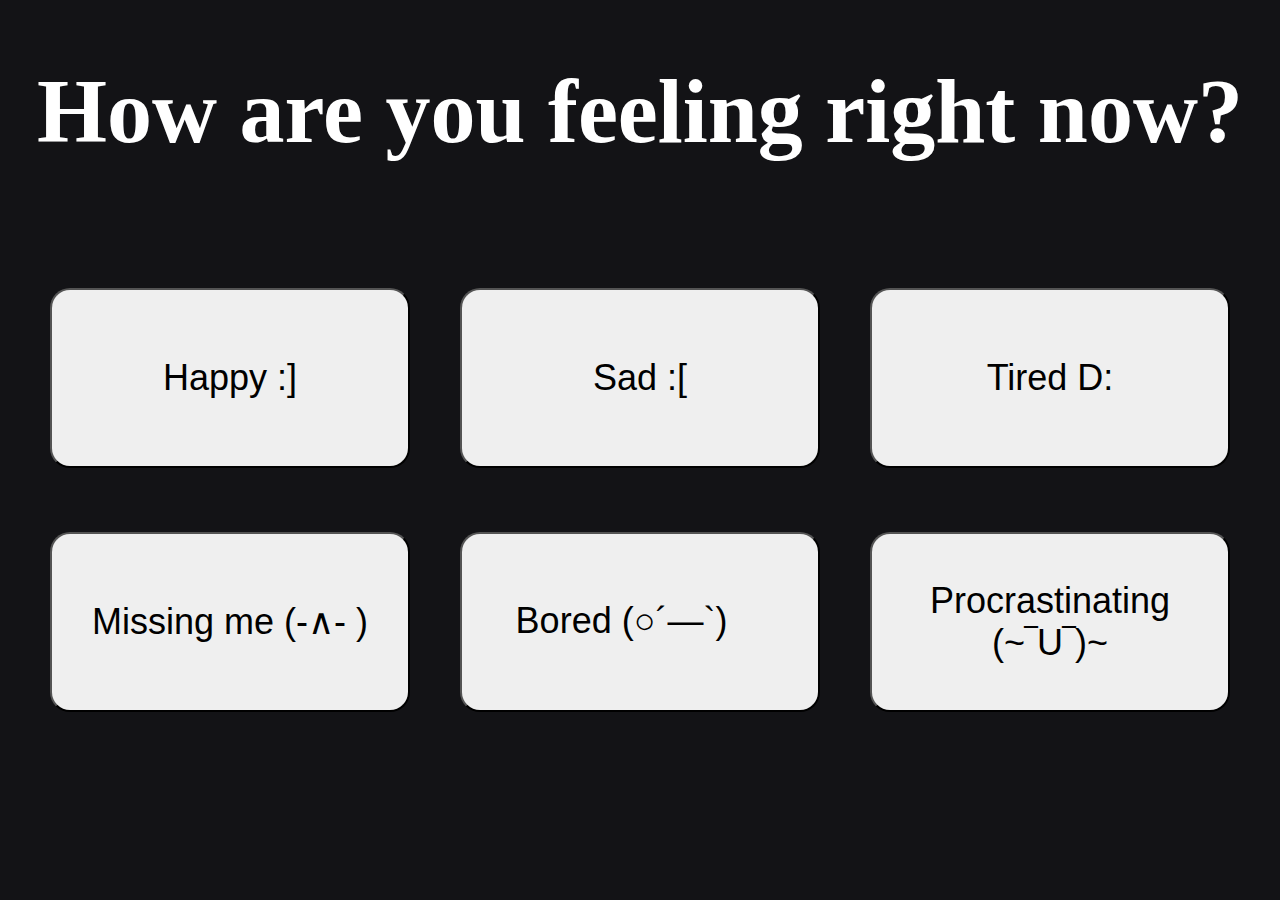
<file: index.html>
<!DOCTYPE html>
<html lang="en">
<head>
    <meta charset="UTF-8">
    <meta name="viewport" content="width=device-width, initial-scale=1.0">
    <title>Testing</title>
    <link rel="stylesheet" href="style.css">
</head>
<body>
    <section class="topques">
        <h1>How are you feeling right now?</h1>
    </section>

    <section class="choices">
        <button class="buttons" onclick="window.location.href='happy.html'">Happy :]</button>
        <button class="buttons" onclick="window.location.href='sad.html'">Sad :[</button>
        <button class="buttons" onclick="window.location.href='tired.html'">Tired D:</button>
    </section>
    <section class="choices">
        <button class="buttons" onclick="window.location.href='missing me.html'">Missing me (-∧- )</button>
        <button class="buttons" onclick="window.location.href='bored.html'">Bored (○´―`)ゞ</button>
        <button class="buttons" onclick="window.location.href='procrastinating.html'">Procrastinating (~‾U‾)~</button>
    </section>
</body>
</html>
</file>
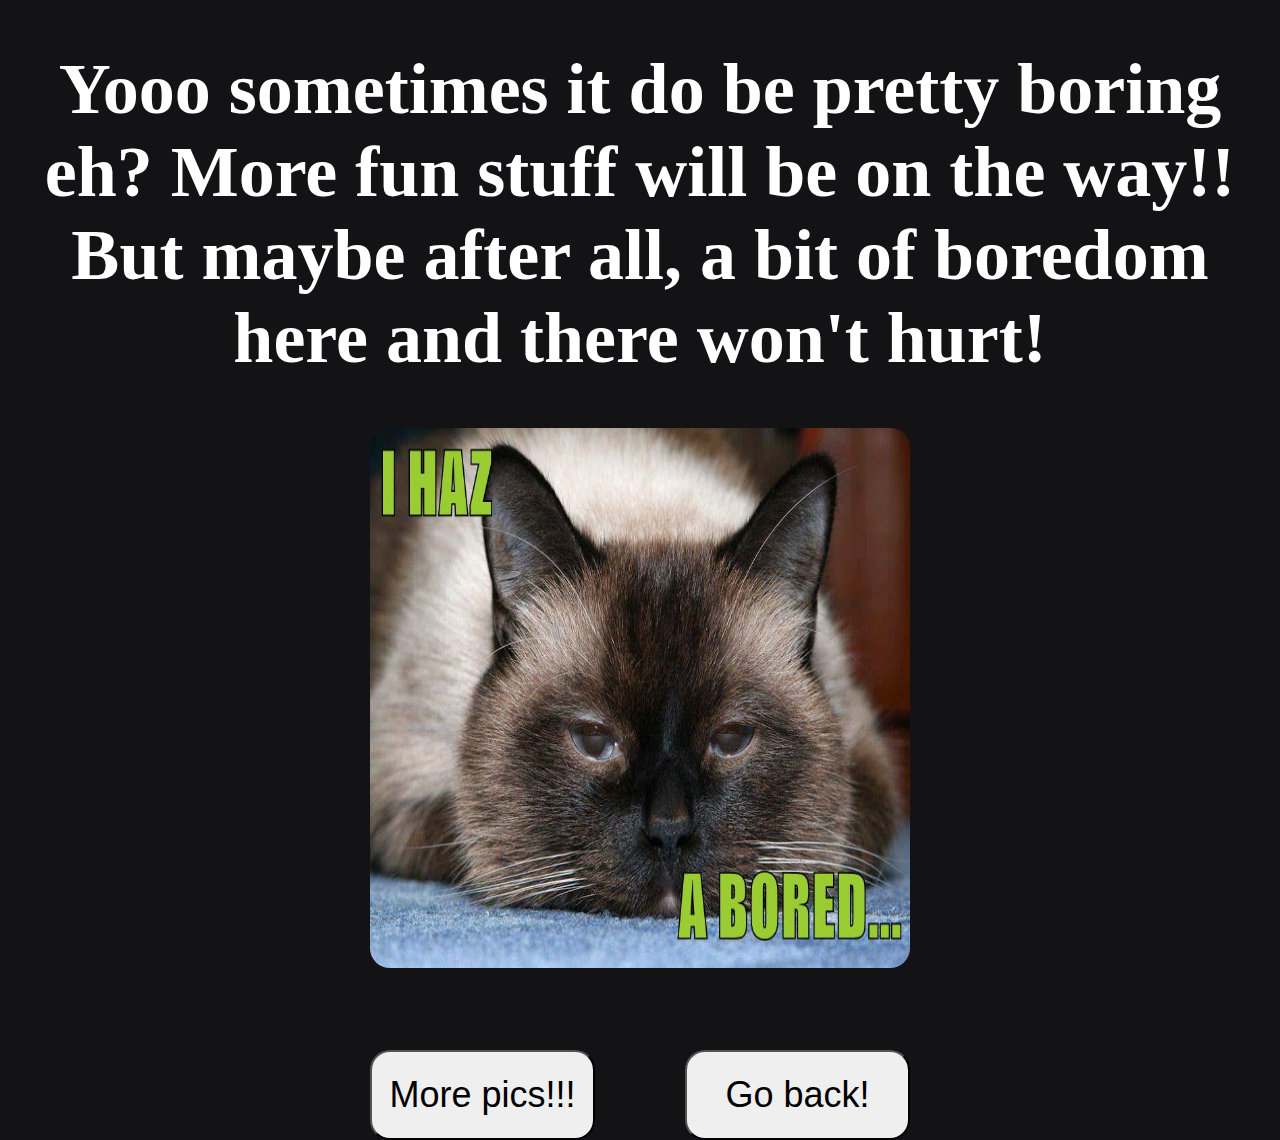
<file: bored.html>
<!DOCTYPE html>
<html lang="en">
<head>
    <meta charset="UTF-8">
    <meta name="viewport" content="width=device-width, initial-scale=1.0">
    <title>Testing</title>
    <link rel="stylesheet" href="answer.css">
    <script defer src="bored.js"></script>
</head>
<body>
    <section class="topques">
        <h1>Yooo sometimes it do be pretty boring eh? More fun stuff will be on the way!! But maybe after all, a bit of boredom here and there won't hurt!</h1>
    </section>

    <div class="picplace">
        <img src="Pics/chan/bored.jpg" id="pic"></img>
    </div>
    <div class="actions">
        <button class="buttons" onclick="changeImage()">More pics!!!</button>
        <button class="buttons" onclick="window.location.href='index.html'">Go back!</button>
    </div>


</body>
</html>
</file>
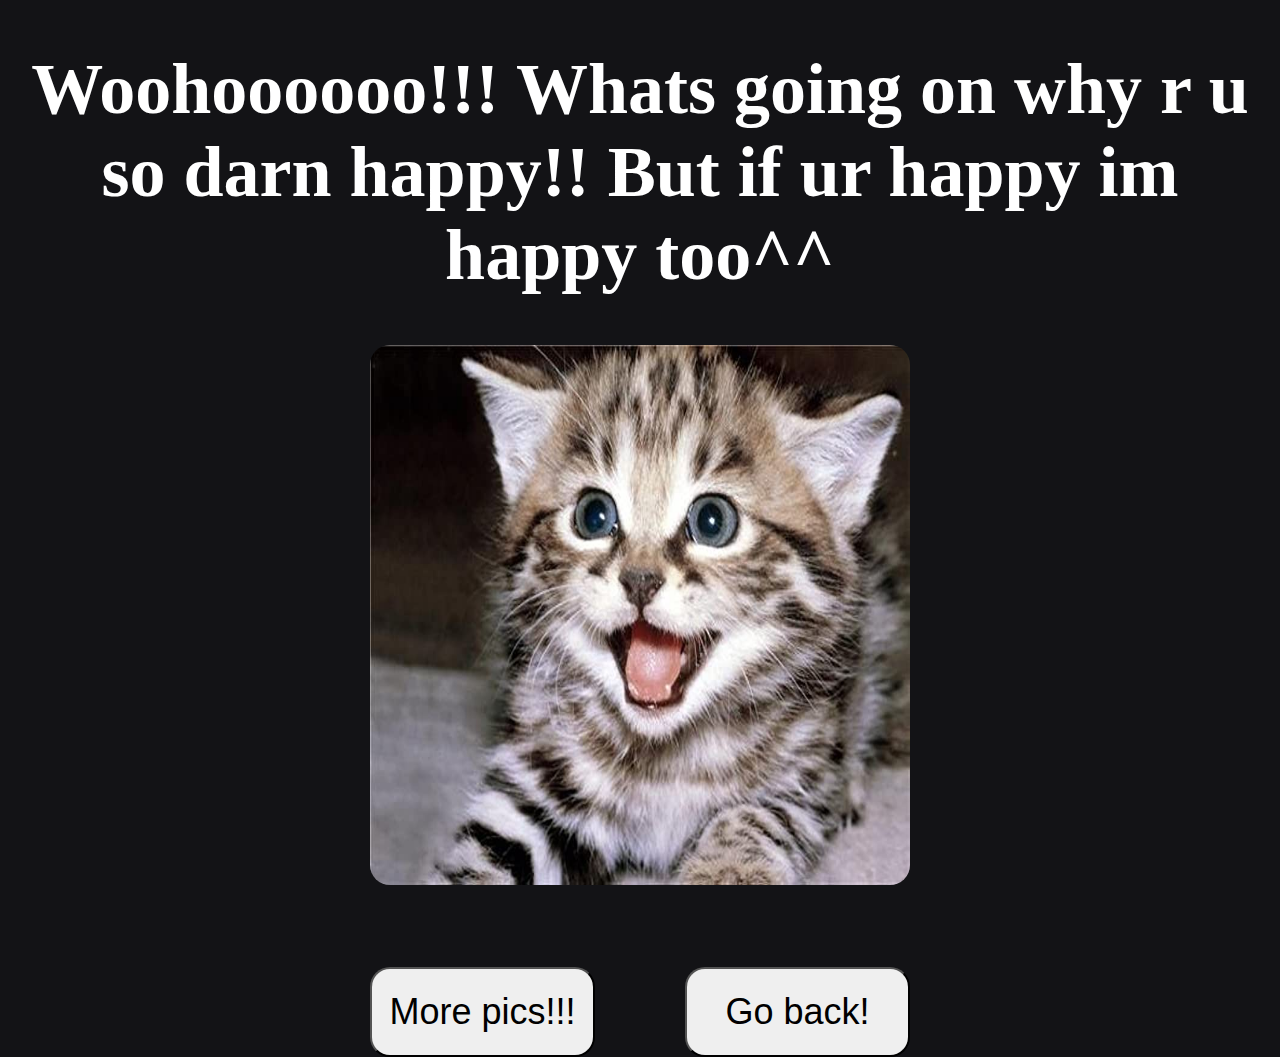
<file: happy.html>
<!DOCTYPE html>
<html lang="en">
<head>
    <meta charset="UTF-8">
    <meta name="viewport" content="width=device-width, initial-scale=1.0">
    <title>Testing</title>
    <link rel="stylesheet" href="answer.css">
    <script defer src="happy.js"></script>
</head>
<body>
    <section class="topques">
        <h1>Woohoooooo!!! Whats going on why r u so darn happy!! But if ur happy im happy too^^</h1>
    </section>

    <div class="picplace">
        <img src="Pics/vui/vui.jpg" id="pic"></img>
    </div>
    <div class="actions">
        <button class="buttons" onclick="changeImage()">More pics!!!</button>
        <button class="buttons" onclick="window.location.href='index.html'">Go back!</button>
    </div>


</body>
</html>
</file>
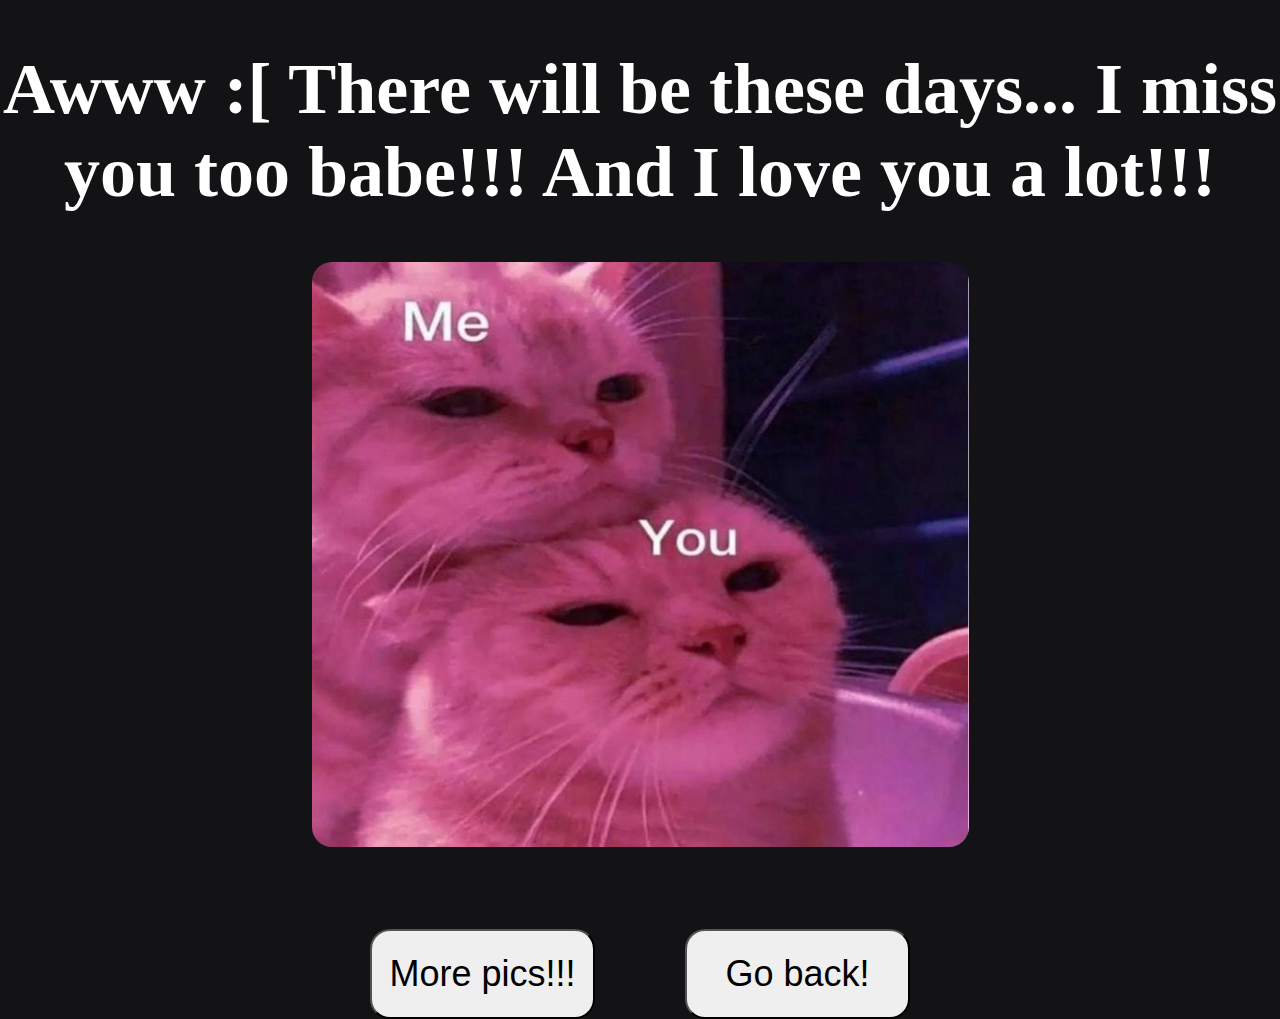
<file: missing me.html>
<!DOCTYPE html>
<html lang="en">
<head>
    <meta charset="UTF-8">
    <meta name="viewport" content="width=device-width, initial-scale=1.0">
    <title>Testing</title>
    <link rel="stylesheet" href="missing me.css">
    <script defer src="missing me.js"></script>
</head>
<body>
    <section class="topques">
        <h1>Awww :[ There will be these days... I miss you too babe!!! And I love you a lot!!!</h1>
    </section>

    <div class="picplace">
        <img src="Pics/us/us.jpeg" id="pic"></img>
    </div>
    <div class="actions">
        <button class="buttons" onclick="changeImage()">More pics!!!</button>
        <button class="buttons" onclick="window.location.href='index.html'">Go back!</button>
    </div>


</body>
</html>
</file>
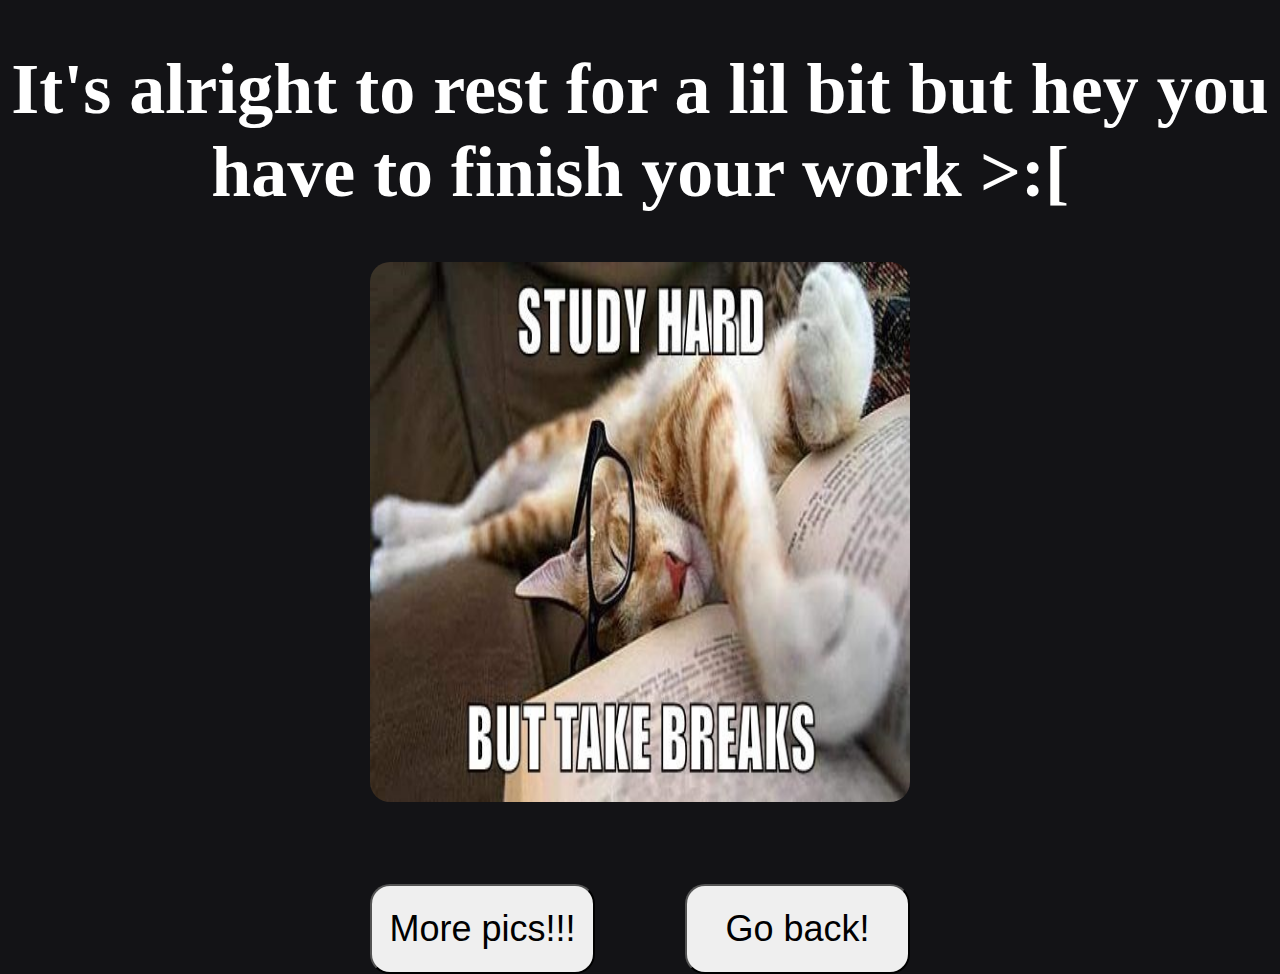
<file: procrastinating.html>
<!DOCTYPE html>
<html lang="en">
<head>
    <meta charset="UTF-8">
    <meta name="viewport" content="width=device-width, initial-scale=1.0">
    <title>Testing</title>
    <link rel="stylesheet" href="answer.css">
    <script defer src="procrastinating.js"></script>
</head>
<body>
    <section class="topques">
        <h1>It's alright to rest for a lil bit but hey you have to finish your work >:[</h1>
    </section>

    <div class="picplace">
        <img src="Pics/hocbai/hanhocbai.jpg" id="pic"></img>
    </div>
    <div class="actions">
        <button class="buttons" onclick="changeImage()">More pics!!!</button>
        <button class="buttons" onclick="window.location.href='index.html'">Go back!</button>
    </div>


</body>
</html>
</file>
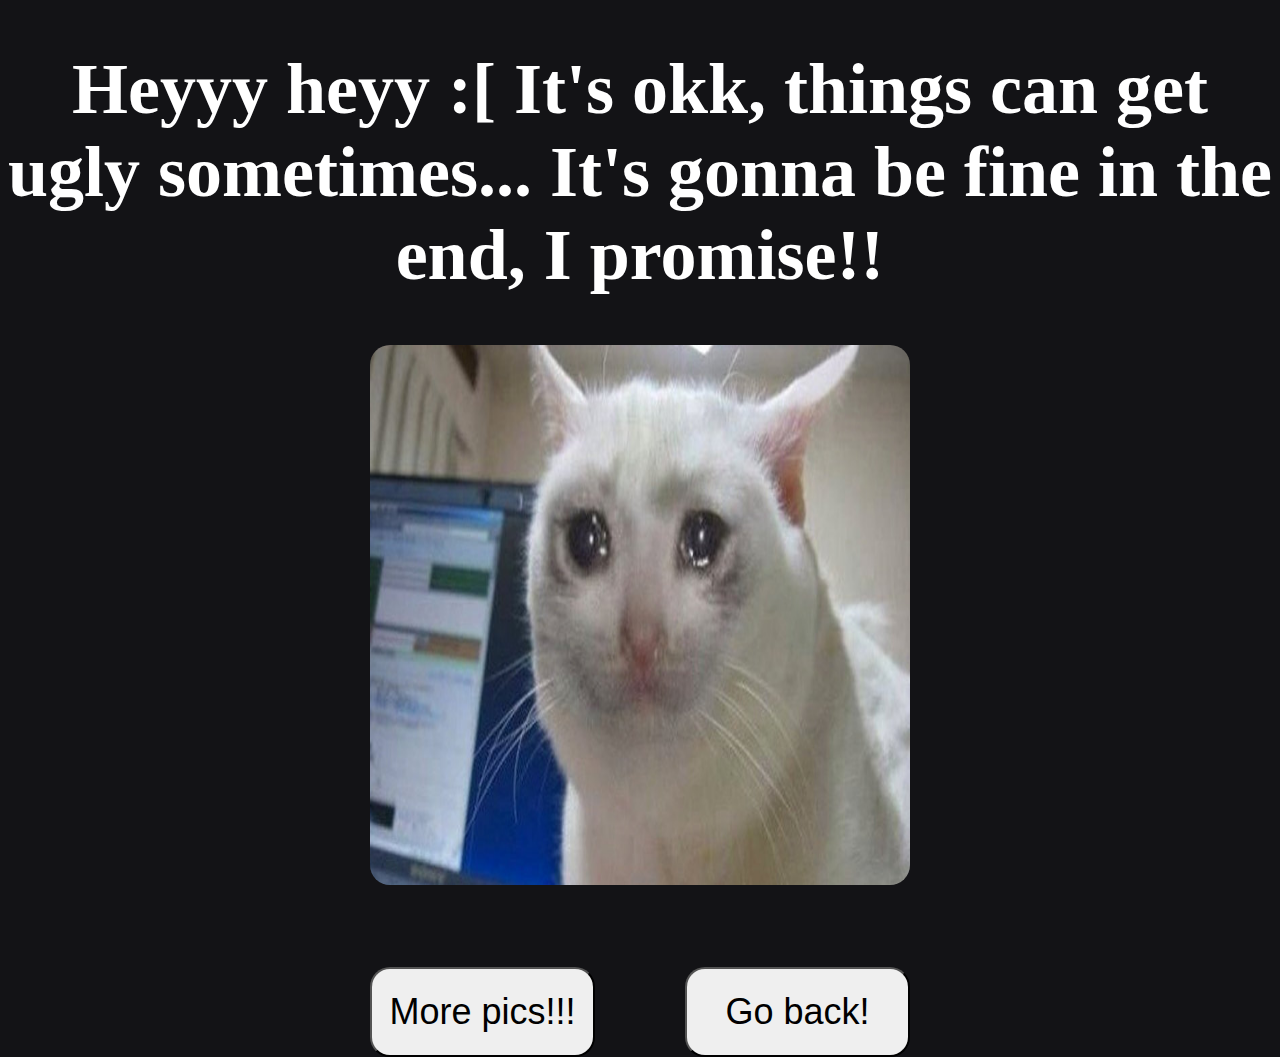
<file: sad.html>
<!DOCTYPE html>
<html lang="en">
<head>
    <meta charset="UTF-8">
    <meta name="viewport" content="width=device-width, initial-scale=1.0">
    <title>Testing</title>
    <link rel="stylesheet" href="answer.css">
    <script defer src="sad.js"></script>
</head>
<body>
    <section class="topques">
        <h1>Heyyy heyy :[ It's okk, things can get ugly sometimes... It's gonna be fine in the end, I promise!!</h1>
    </section>

    <div class="picplace">
        <img src="Pics/sad/sad.jpg" id="pic"></img>
    </div>
    <div class="actions">
        <button class="buttons" onclick="changeImage()">More pics!!!</button>
        <button class="buttons" onclick="window.location.href='index.html'">Go back!</button>
    </div>


</body>
</html>
</file>
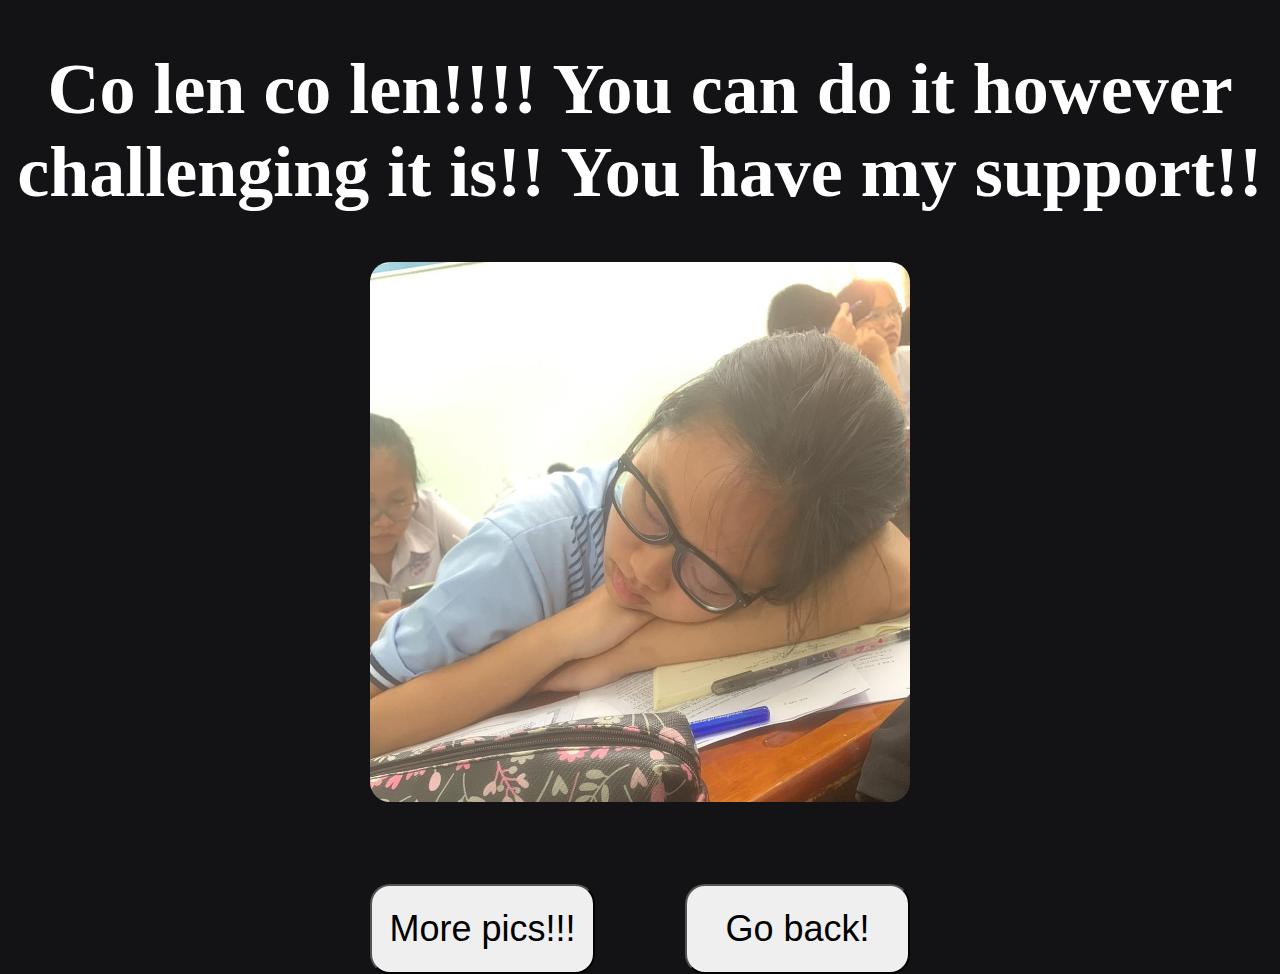
<file: tired.html>
<!DOCTYPE html>
<html lang="en">
<head>
    <meta charset="UTF-8">
    <meta name="viewport" content="width=device-width, initial-scale=1.0">
    <title>Testing</title>
    <link rel="stylesheet" href="answer.css">
    <script defer src="tired.js"></script>
</head>
<body>
    <section class="topques">
        <h1>Co len co len!!!! You can do it however challenging it is!! You have my support!!</h1>
    </section>

    <div class="picplace">
        <img src="Pics/met/met.jpg" id="pic"></img>
    </div>
    <div class="actions">
        <button class="buttons" onclick="changeImage()">More pics!!!</button>
        <button class="buttons" onclick="window.location.href='index.html'">Go back!</button>
    </div>


</body>
</html>
</file>
<file: style.css>
body{
    background-color: #131316;
    color: #ffffff;
    padding: 0;
    margin: 0;
}

.topques{
    display:grid;
    place-items: center;
    align-content: center;
    min-height: 10vh;
    font-size: 5vh;
}

.choices{
    margin-top: 5%;
    display: flex;
    justify-content: space-evenly;
    flex-wrap: wrap;
    overflow-x: visible;
}

.buttons{
    font-size: 4vh;
    height: 20vh;
    width: 40vh;
    border-radius: 20px;
}
</file>
<file: answer.css>
body{
    background-color: #131316;
    color: #ffffff;
    padding: 0;
    margin: 0;
}

.topques{
    display: grid;
    text-align: center;
    flex-wrap: wrap;
    min-height: 10vh;
    font-size: 4vh;
}

#pic{
    display: block;
    margin-left: auto;
    margin-right: auto;
    width: 60vh;
    height: 60vh;
    border-radius: 20px;
}

.actions{
    margin-top: 5%;
    display: flex;
    justify-content: center;
    flex-wrap: wrap;
    overflow-x: visible;
}

.buttons{
    font-size: 4vh;
    height: 10vh;
    width: 25vh;
    border-radius: 20px;
    margin-top: 2vh;
    margin-left: 5vh;
    margin-right: 5vh;
}
</file>
<file: missing me.css>
body{
    background-color: #131316;
    color: #ffffff;
    padding: 0;
    margin: 0;
}

.topques{
    display: grid;
    text-align: center;
    flex-wrap: wrap;
    min-height: 10vh;
    font-size: 4vh;
}

#pic{
    display: block;
    margin-left: auto;
    margin-right: auto;
    width: 73vh;
    height: 65vh;
    border-radius: 20px;
}

.actions{
    margin-top: 5%;
    display: flex;
    justify-content: center;
    flex-wrap: wrap;
    overflow-x: visible;
}

.buttons{
    font-size: 4vh;
    height: 10vh;
    width: 25vh;
    border-radius: 20px;
    margin-top: 2vh;
    margin-left: 5vh;
    margin-right: 5vh;
}
</file>
